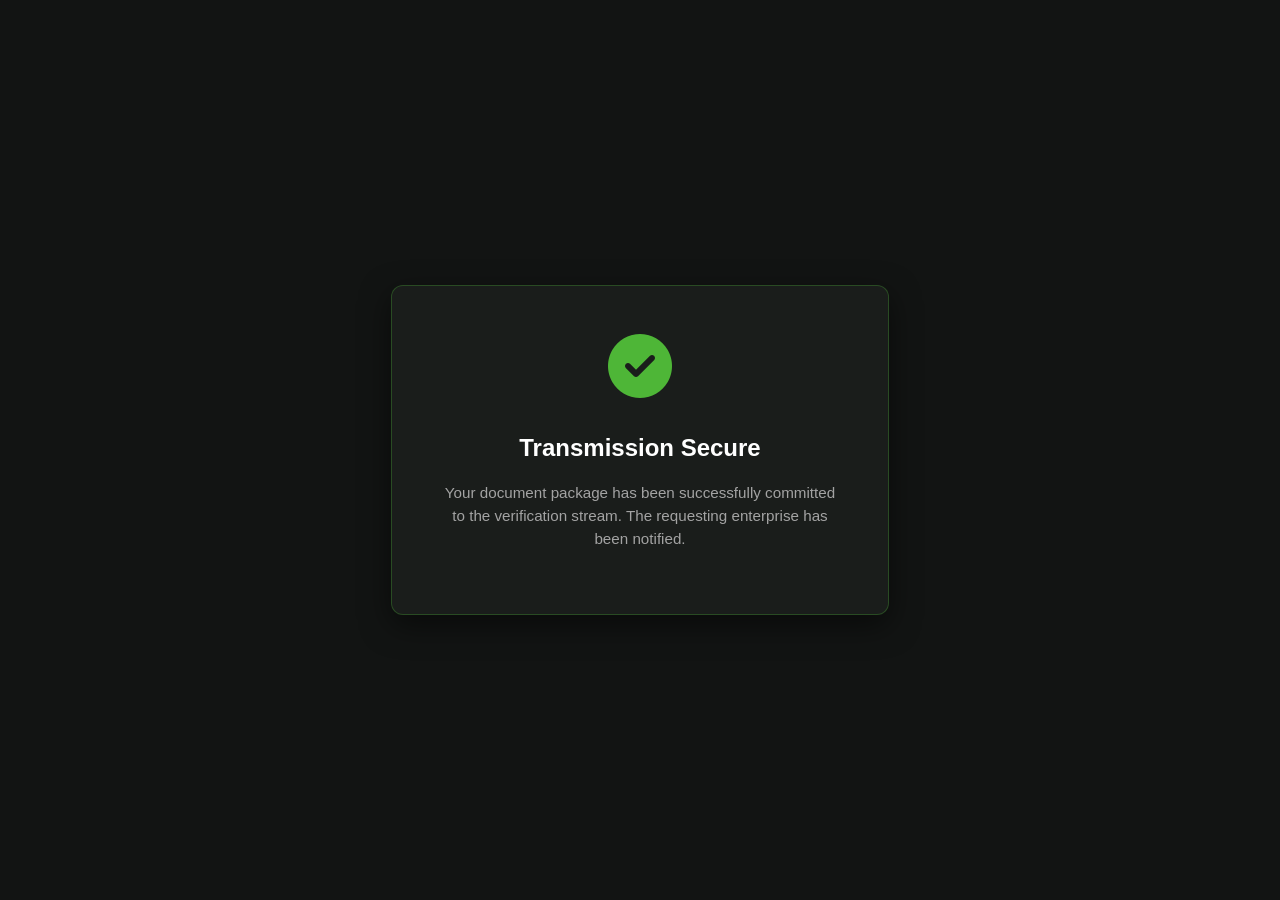
<file: templates/upload_success.html>
<!DOCTYPE html>
<html lang="en">
<head>
    <meta charset="UTF-8">
    <title>Upload Succeeded</title>
    <link rel="stylesheet" href="https://cdnjs.cloudflare.com/ajax/libs/font-awesome/6.4.0/css/all.min.css">
    <style>
        body { background: #121413; color: #fff; font-family: sans-serif; display: flex; justify-content: center; align-items: center; min-height: 100vh; margin: 0; }
        .success-card { background: #1a1d1b; border: 1px solid rgba(78, 182, 55, 0.3); border-radius: 12px; padding: 3rem; text-align: center; max-width: 400px; box-shadow: 0 10px 30px rgba(0,0,0,0.5); }
    </style>
</head>
<body>
    <div class="success-card">
        <i class="fa-solid fa-circle-check" style="font-size: 4rem; color: #4eb637; margin-bottom: 1rem;"></i>
        <h2>Transmission Secure</h2>
        <p style="color: #a3a3a3; font-size: 0.95rem; line-height: 1.5;">Your document package has been successfully committed to the verification stream. The requesting enterprise has been notified.</p>
    </div>
</body>
</html>
</file>
